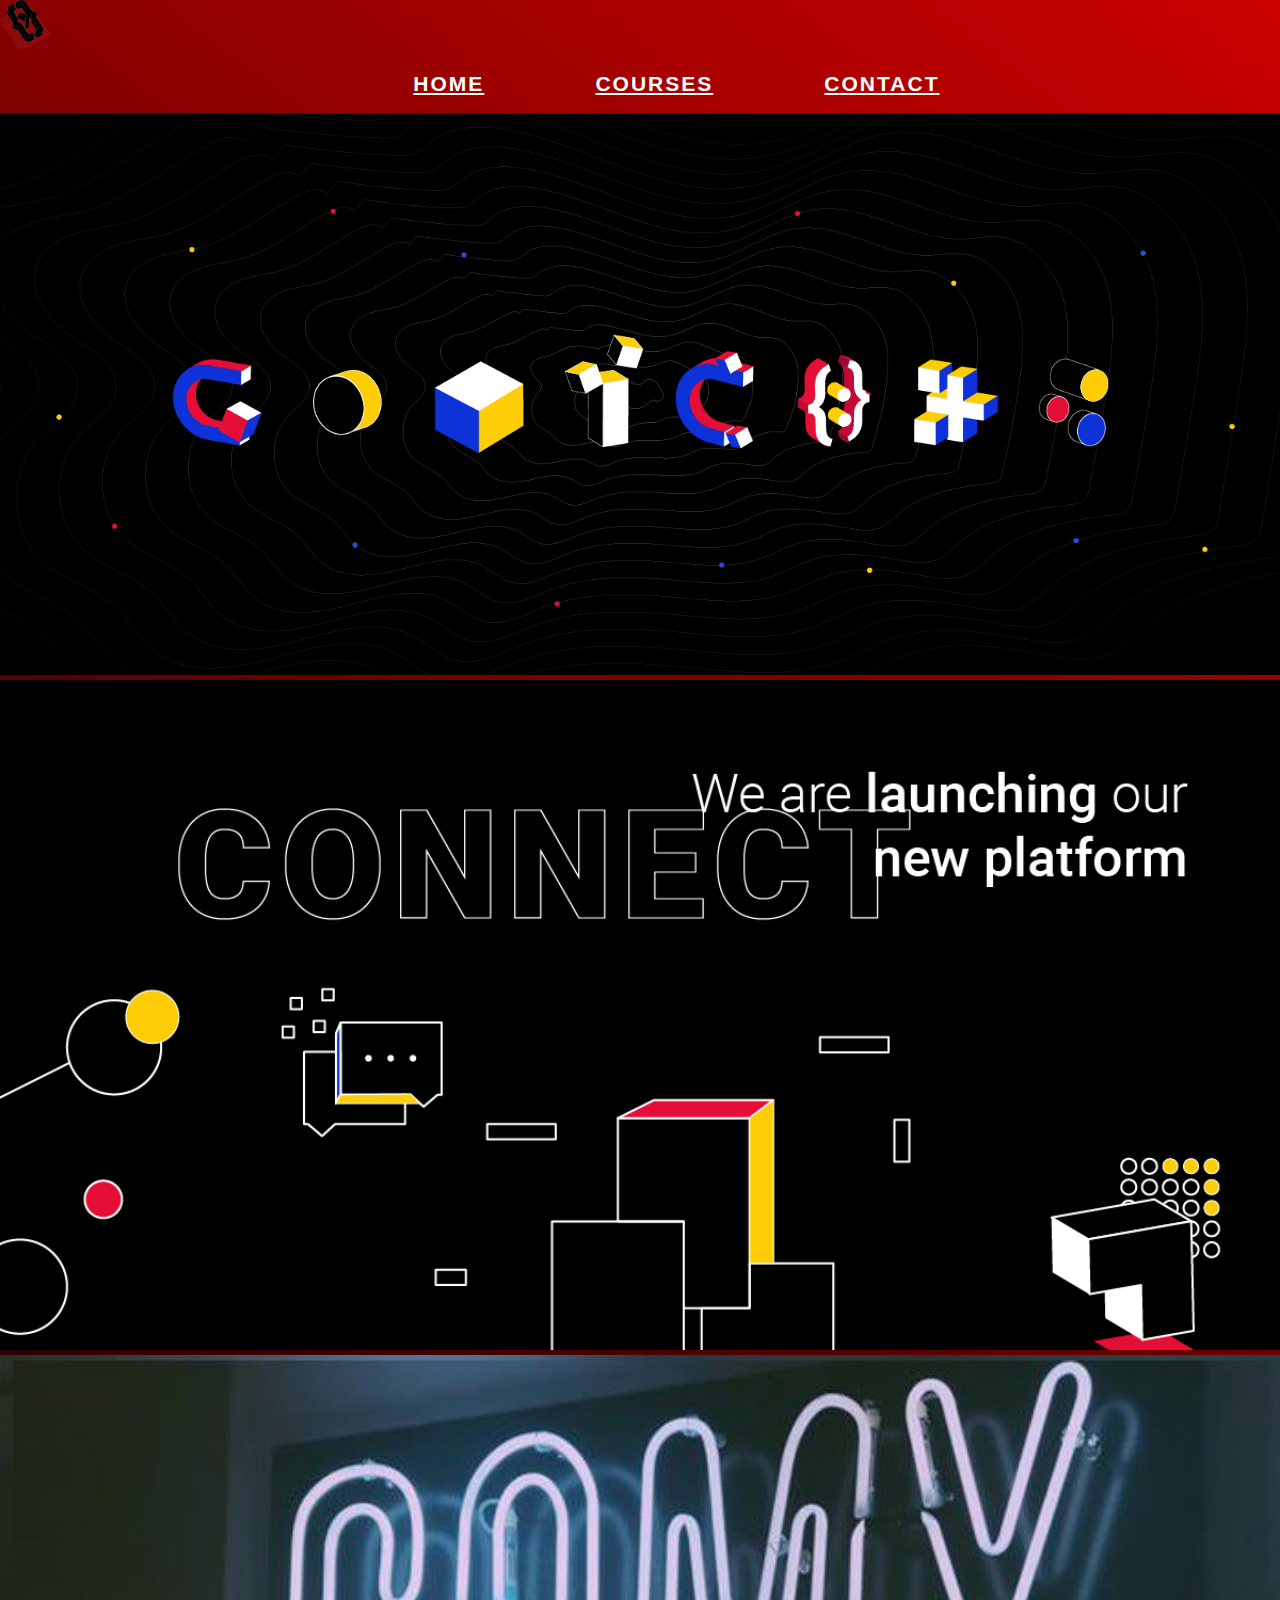
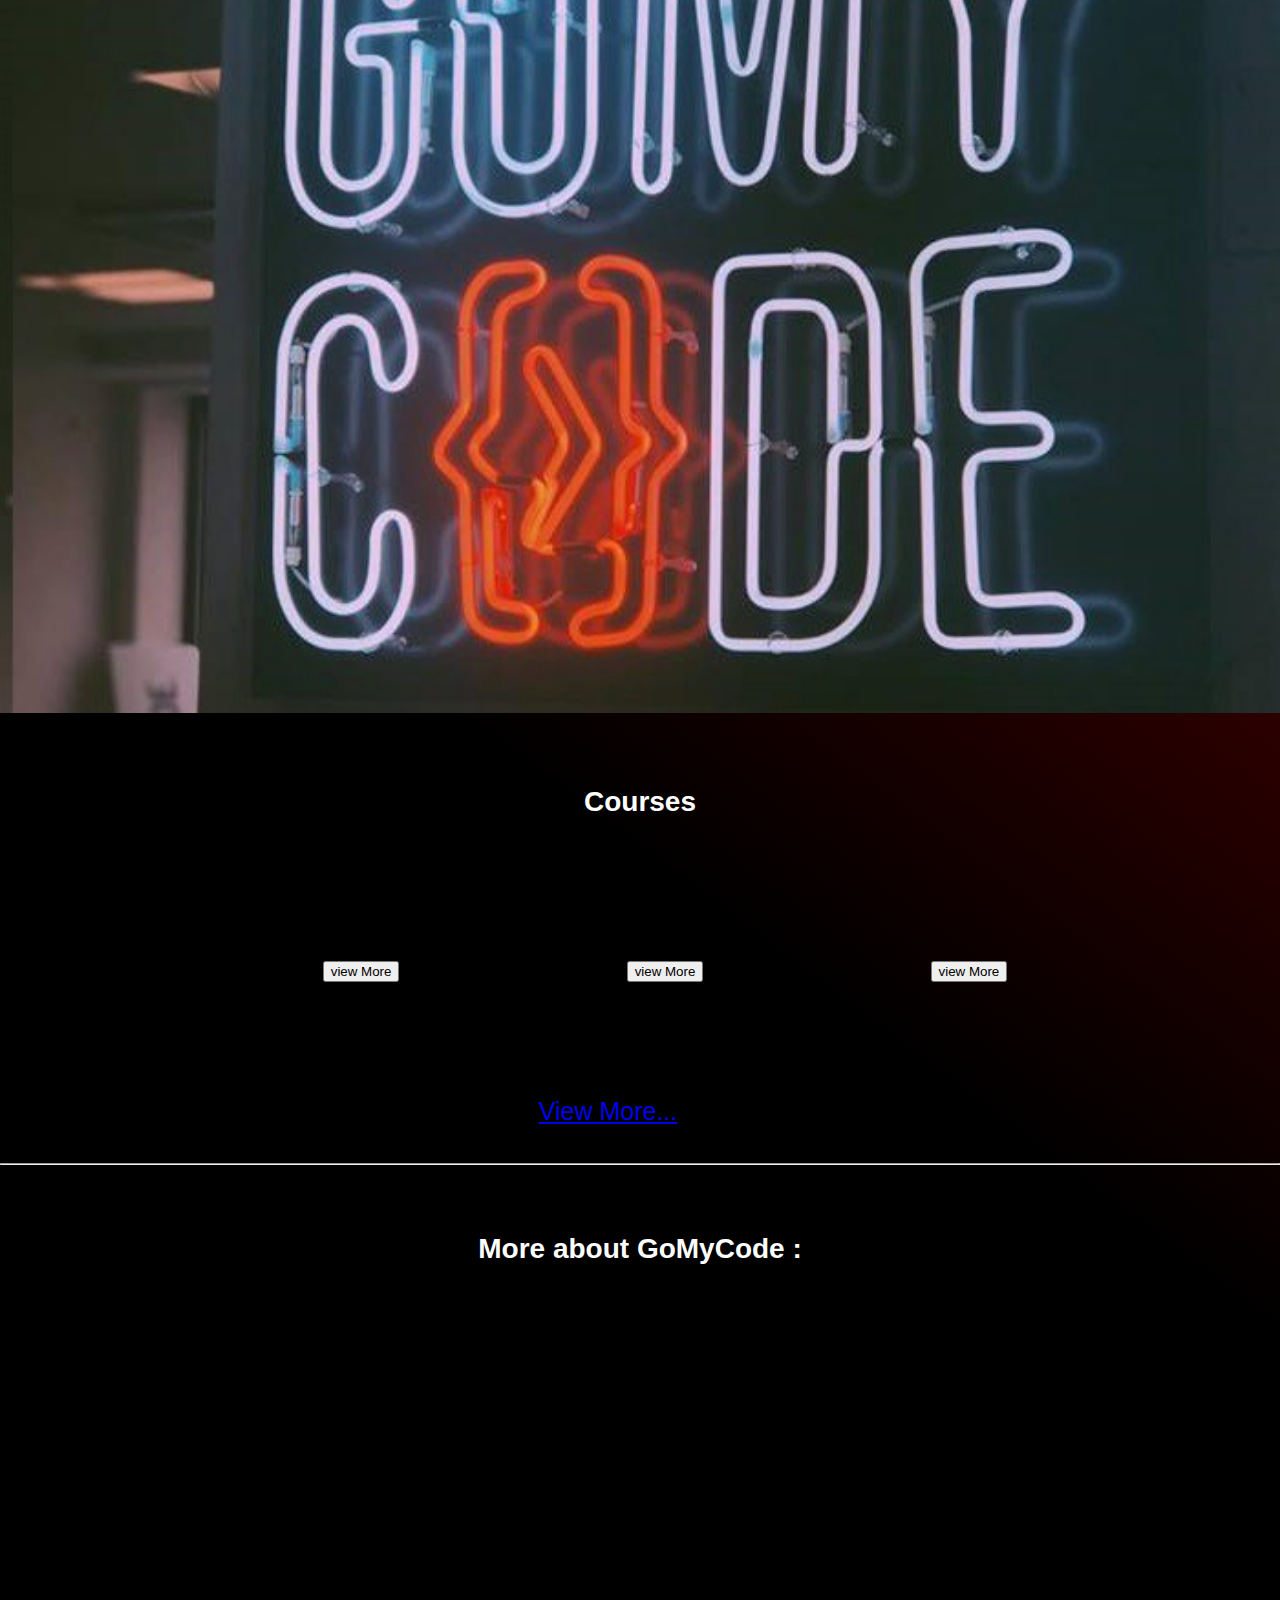
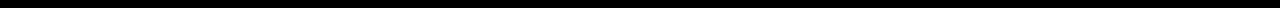
<file: index.html>
<!DOCTYPE html>
<html>
<!--Premier test de site fait avec Go My Code-->
<head>
    <title>Home</title>
    <meta charset="utf-8">
    <meta charset="utf-8">
    <link rel="stylesheet" href="css/style.css" type="text/css">
    
</head>

<body>
    <header>
    <nav class="navbar navbar-inverse">
        <div class="container-fluid">
            
            <div class="navbar-header">
                
                <a class="navbar-brand" href="#">
                    <img src="res/logogmc.png" alt="logo" style="width: 50px;height:50px">
                </a>

        </div>
        <ul class="nav navbar-nav" id="ulNav">
            <li><a href="index.html">Home</a></li>
            <li><a href="courses.html">courses</a></li>
            <li><a href="contact.html">contact</a></li>
        </ul>

    </nav>
    </header>
    <div>
        <img src="res/image1.png" alt="GoMyCode" style="width:100%;height:900 px;">
        <img src="res/image2.png" alt="Connect with new platform" style="width:100%;height:900 px;">
        <img src="res/image3.jpeg" alt="happy hour" style="width:100%;height:900 px;">
    </div>
    
    <h1>Courses</h1>

    <div id="objetvect">
        <div class="cour1">
        <button class="btn">view More</button>
        </div>
        <div class="cour2">
        <button class="btn">view More</button>
        </div>
        <div class="cour3">
        <button class="btn">view More</button>
        </div>
    </div>
    <br>
    <a class="viewmore" href="courses.html"><h4>View More...</h4></a>
    <hr>
    <h1>More about GoMyCode :</h1>
    <div class="video">
    <iframe width="560" height="315" src="https://www.youtube.com/embed/MkLog_27S6U" frameborder="0" 
    allow="accelerometer; autoplay; encrypted-media; gyroscope; picture-in-picture" allowfullscreen=""></iframe>
    </div>
</body>
<script src="js/main.js" ></script>
</<html>
</file>
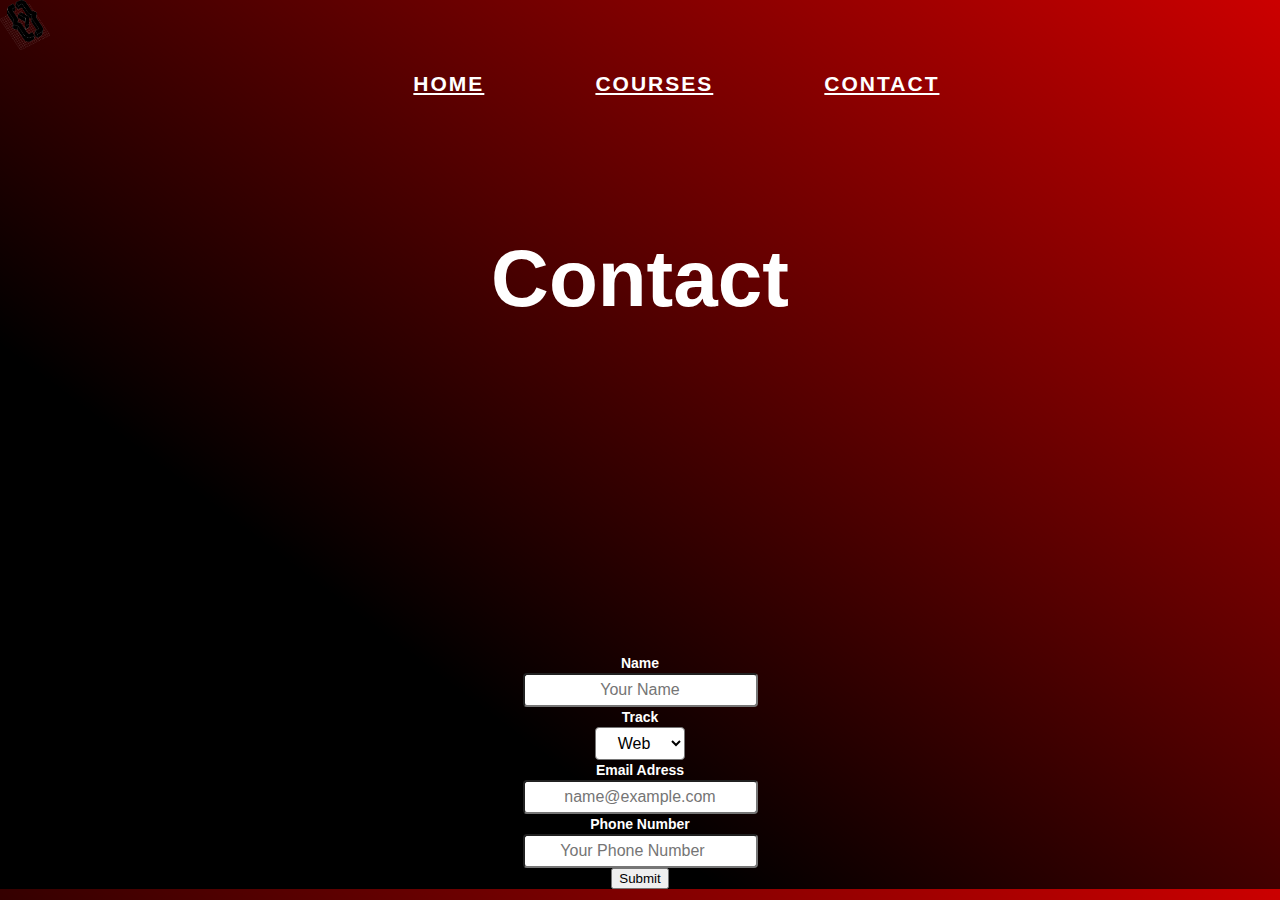
<file: contact.html>
<!DOCTYPE html>
<html>
<!--Premier test de site fait avec Go My Code-->
<head>
    <title>Contact</title>
    <meta charset="utf-8">
    <link rel="stylesheet" href="css/style.css" type="text/css">
    
</head>

<body>
    <header>
    <nav class="navbar navbar-inverse">
        <div class="container-fluid">
            
            <div class="navbar-header">
                
                <a class="navbar-brand" href="#">
                    <img src="res/logogmc.png" alt="logo" style="width: 50px;height:50px">
                </a>

        </div>
        <ul class="nav navbar-nav" id="ulNav">
            <li><a href="index.html">Home</a></li>
            <li><a href="courses.html">courses</a></li>
            <li><a href="contact.html">contact</a></li>
        </ul>

    </nav>
    </header>
    <div class="cover">
        <h1 class="textedefond">Contact</h1>
    </div>
    
    <div class="champs">
        <form id="coordonnes">
            <label class="label">Name</label>
            <input type="text" class="format"placeholder="Your Name"> 
    
            <label class="label">Track</label>
            <select name="choix" class="format"size="l">
                <option>Web</option>
                <option>Game</option>
                <option>AI</option>
            </select>
            <label class="label">Email Adress</label>
            <input type="email" class="format"placeholder="name@example.com">
            <label class="label">Phone Number</label>
            <input type="number" class="format"placeholder="Your Phone Number">
        </form>  
    </div>
    <div class="boutton2">
        <button type="submit">Submit</button>
    </div>
    
        
    
</body>
<script src="js/main.js" ></script>
</html>
</file>
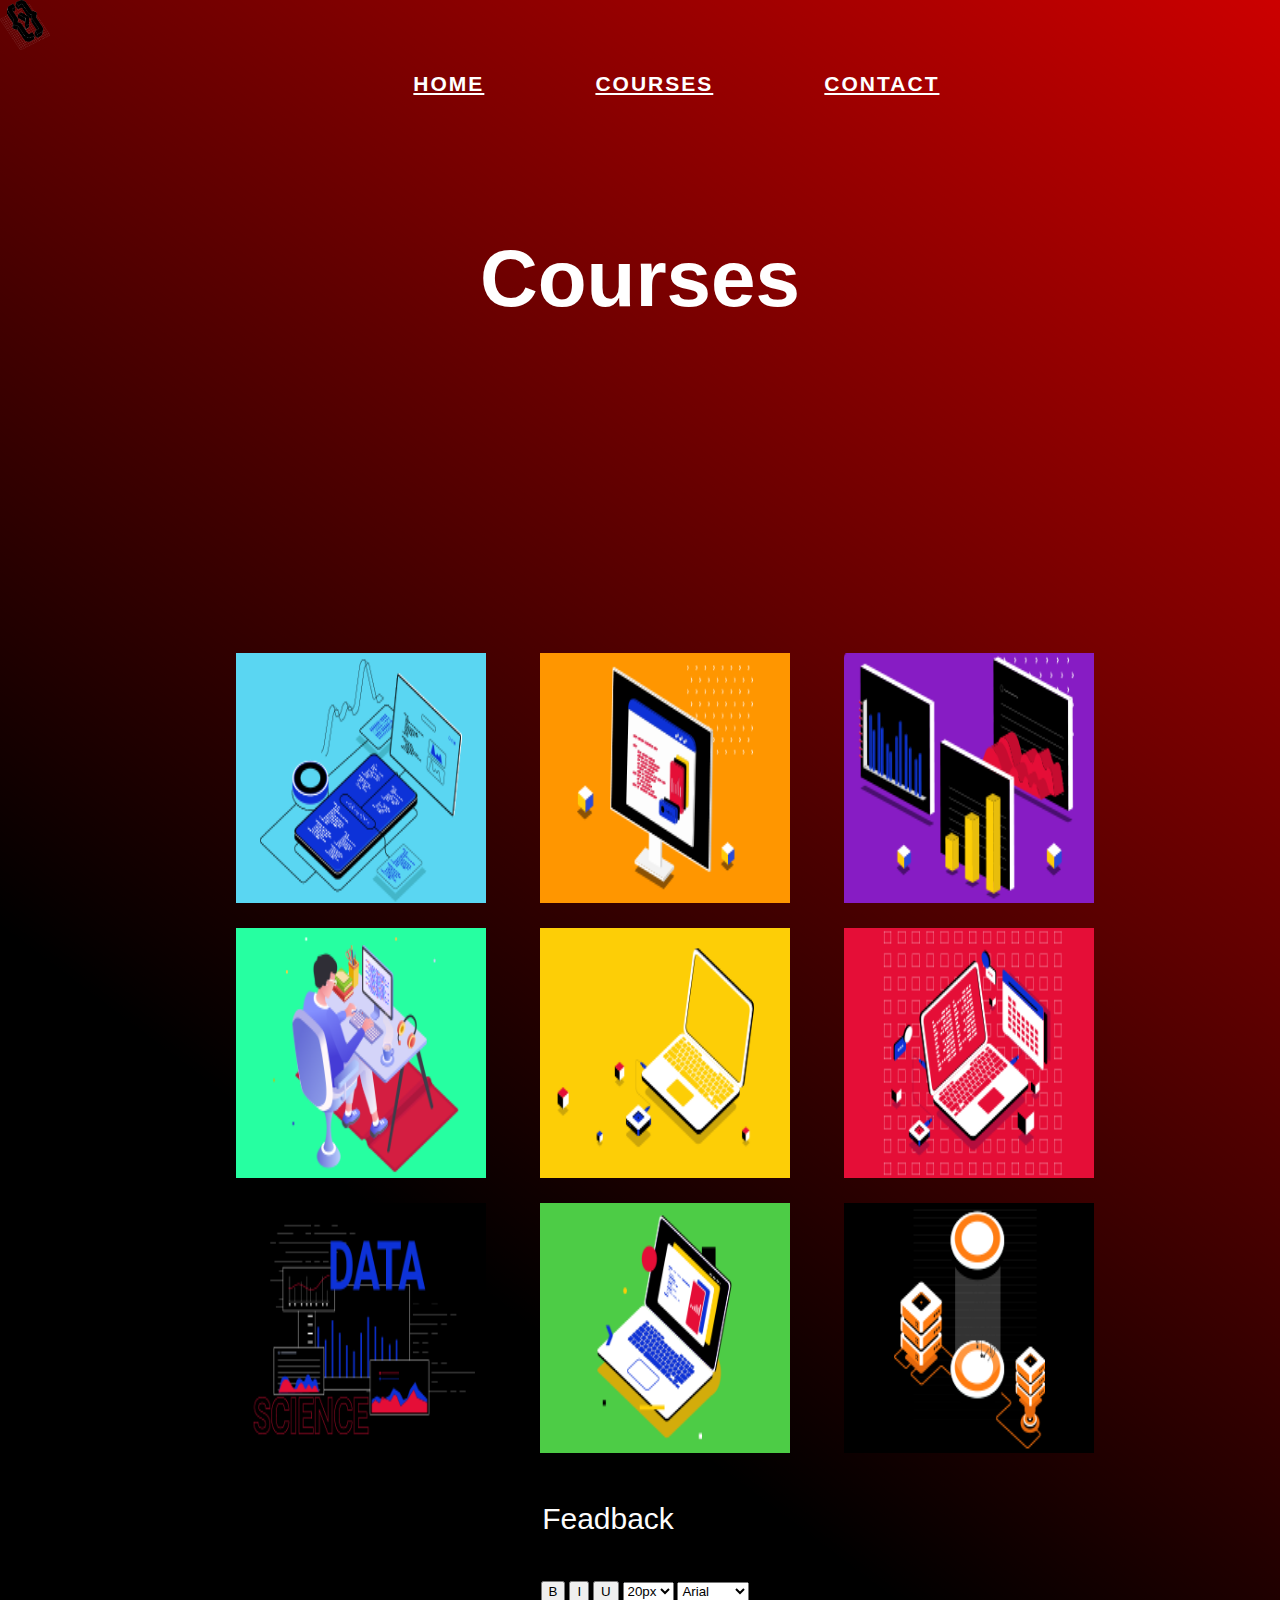
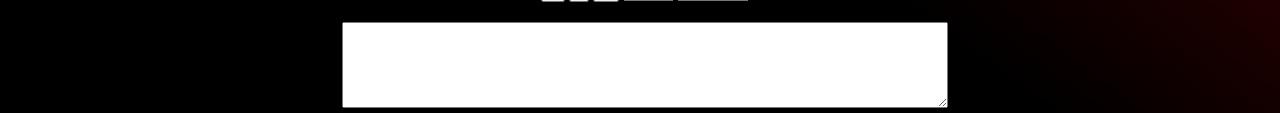
<file: courses.html>
<!DOCTYPE html>
<html>
<!--Premier test de site fait avec Go My Code-->
<head>
    <title>Courses</title>
    <meta charset="utf-8">
    <link rel="stylesheet" href="css/style.css" type="text/css">
    
</head>

<body>
    <header>
    <nav class="navbar navbar-inverse">
        <div class="container-fluid">
            
            <div class="navbar-header">
                
                <a class="navbar-brand" href="#">
                    <img src="res/logogmc.png" alt="logo" style="width: 50px;height:50px">
                </a>

        </div>
        <ul class="nav navbar-nav" id="ulNav">
            <li><a href="index.html">Home</a></li>
            <li><a href="courses.html">courses</a></li>
            <li><a href="contact.html">contact</a></li>
        </ul>

    </nav>
    </header>
    <div class="cover">
        <h1 class="textedefond">Courses</h1>
    </div>
    <div class="objetvect2">
        <img class="grp3"src="res/Objet dynamique vectoriel1.png" alt="">
        <img class="grp3"src="res/Objet dynamique vectoriel2.png" alt="">
        <img class="grp3"src="res/Objet dynamique vectoriel3.png" alt="">
        <br>
        <br>
        <img class="grp4"src="res/Objet dynamique vectoriel4.png" alt="">
        <img class="grp4"src="res/Objet dynamique vectoriel5.png" alt="">
        <img class="grp4"src="res/Objet dynamique vectoriel6.png" alt="">
        <br>
        <br>
        <img class="grp4"src="res/Objet dynamique vectoriel7.png" alt="">
        <img class="grp4"src="res/Objet dynamique vectoriel8.png" alt="">
        <img class="grp4"src="res/Objet dynamique vectoriel9.png" alt="">

    </div>
    <a class="feadback" ><h4>Feadback</h4></a>
    <div class="bouton">
        <button onclick=Boldit()>B</button>
        <button onclick=Italicthat()>I</button>
        <button onclick=ToUnderline()>U</button>
        <select id="taille" onchange=tailleup()>
        <option>20px</option>             
        <option>30px</option>
        <option>40px</option>
        </select>
        <select id="police"onchange=Policethat()>
        <option>Arial</option>
        <option>Verdana</option>
        <option>Geneva</option>
        </select>
        <br>
        <br>
        <textarea id="commentaire"></textarea>
    </div>
    
    
    
    
</body>
<script src="js/main.js" ></script>
</<html>
</file>
<file: css/style.css>
body
{
    background-image: 
    linear-gradient(217deg, rgba(255,0,0,.8),rgba(255,0,0,0) 70.71%), 
    linear-gradient(127deg, black, black 70.71%), 
    linear-gradient(336deg, rgba(0,0,255,.8),rgba(0,0,255,0) 70.71%);
}
body 
{
    font-family: "Helvetica Neue",Helvetica,Arial,sans-serif;
    font-size: 14px;
    line-height: 1.42857143;
    color: #333;
    background-color: #fff;
}
body 
{
    margin: 0;
    margin-top: 0px;
    margin-right: 0px;
    margin-bottom: 0px;
    margin-left: 0px;
}
h1 {
    color: white !important;
    margin-top: 5%;
    text-align: center;
    }
header {
    margin-right: 0;
    margin-left: 0;
}
#ulNav{
    margin-left: 23%;
}
#ulNav>li {
    margin-left: 70px;
    font-size: 1.5em;
    text-transform: uppercase;
    font-weight: bold;
    letter-spacing: 2px;
}
#ulNav>li>a {
    color: white !important;
    font-family: 'Lucida Sans', 'Lucida Sans Regular', 'Lucida Grande', 'Lucida Sans Unicode', Geneva, Verdana, sans-serif;
}
#ulNav {
    display: block;
    list-style-type: disc;
    margin-block-start: 1em;
    margin-block-end: 1em;
    margin-inline-start: 0px;
    margin-inline-end: 0px;
    padding-inline-start: 40px;
}
.nav>li {
    position: relative;
    display: inline;
    margin-right: 3%;

}
ul{
    display: block;
    position: inherit;
    margin-block-start: 1em;
    margin-block-end: 1em;
    margin-inline-start: 0px;
    margin-inline-end: 0px;
    padding-inline-start: 60px;
    text-align: center;
}

.cover {
width: 100%;
height: 450px;
padding: 50px;
padding-top: 50px;
padding-right: 50px;
padding-bottom: 50px;
padding-left: 50px;
background-image: url("C:/Users/obeid/Desktop/GoMyCode/OO/res/background.png");
background-size: cover;
background-position: center;
margin-bottom: 90px;
box-sizing: border-box;
}
.textedefond{
font-size: 80px;
font-family: Verdana, Geneva, Tahoma, sans-serif;

}
#objetvect{
    text-align: center;
    height: 200px;
}
.objetvect2{
    text-align: center;
    display: block;
}
.grp1{
    display: inline-block;
    height: 250px;
    width: 250px;
}
.grp2{
    display: inline-block;
    height: 250px;
    width: 250px; 
}
.grp3{
    display: inline-block;
    height: 250px;
    width: 250px;
    margin-left: 50px;
    background-size: cover;
    text-align: center;
    
}
.grp4{
    display: inline-block;
    height: 250px;
    width: 250px; 
    margin-left: 50px;
    background-size: cover;
    text-align: center;
    
}
.viewmore h4{
text-align: center;
padding-left:35%;
width: 25%;
height: 200%;
font-weight: 500;
font-size: 25px;
}
.feadback h4{
    text-align: center;
    padding-left:35%;
    width: 25%;
    height: 200%;
    font-weight: 500;
    font-size: 30px;
    color: rgb(252, 252, 252) !important;
    }
iframe {
    width: 560px;
    height: 315px;
    border-top-width: 0px;
    border-right-width: 0px;
    border-bottom-width: 0px;
    border-left-width: 0px;
    
}
.video{
    text-align: center;
}
.bouton{
    text-align: center;
    padding-left: 10px;
}
option {
    font-weight: normal;
    display: block;
    white-space: pre;
    min-height: 1.2em;
    padding: 0px 2px 1px;
}
#commentaire{
    width: 600px;
    height: 80px;
}
.champs{
    text-align: center;
    display: block;
    box-sizing: border-box;
}
#coordonnes{
    display: block;
    text-align: center;
    align-items: center;
    
}
.boutton2{
    text-align: center;
}
.boutton2 button{
    margin: auto;
}
.label {
    font-size: 14px;
    max-width: 200%;
    margin-bottom: 5px;
    font-weight: 800;
    color: white !important;
    text-align: center;
}
.format{
    display: block;
    background-color: white;
    border-radius: 4px;
    text-align: center;
    padding: 6px 12px;
    font-size: 16px;
    box-shadow: transparent;
    margin: auto;
}
.cour1{
background-image: url("C:/Users/obeid/Desktop/GoMyCode/OO/res/Objet_dynamique_vectoriel1.png");
width: 250px;
    height: 250px;
    margin-left: 50px;
    display: inline-block;
    background-size: cover;
    overflow: hidden;
}
.cour2{
    background-image: url("C:/Users/obeid/Desktop/GoMyCode/OO/res/Objet_dynamique_vectoriel2.png");
    width: 250px;
        height: 250px;
        margin-left: 50px;
        display: inline-block;
        background-size: cover;
        overflow: hidden;
    }
    .cour3{
        background-image: url("C:/Users/obeid/Desktop/GoMyCode/OO/res/Objet_dynamique_vectoriel3.png");
        width: 250px;
            height: 250px;
            margin-left: 50px;
            display: inline-block;
            background-size: cover;
            overflow: hidden;
        }
.btn{
    text-align: center;
    margin-top: 120px;
    overflow: visible;
}
.btn :hover{
background-color: white;

}
</file>
